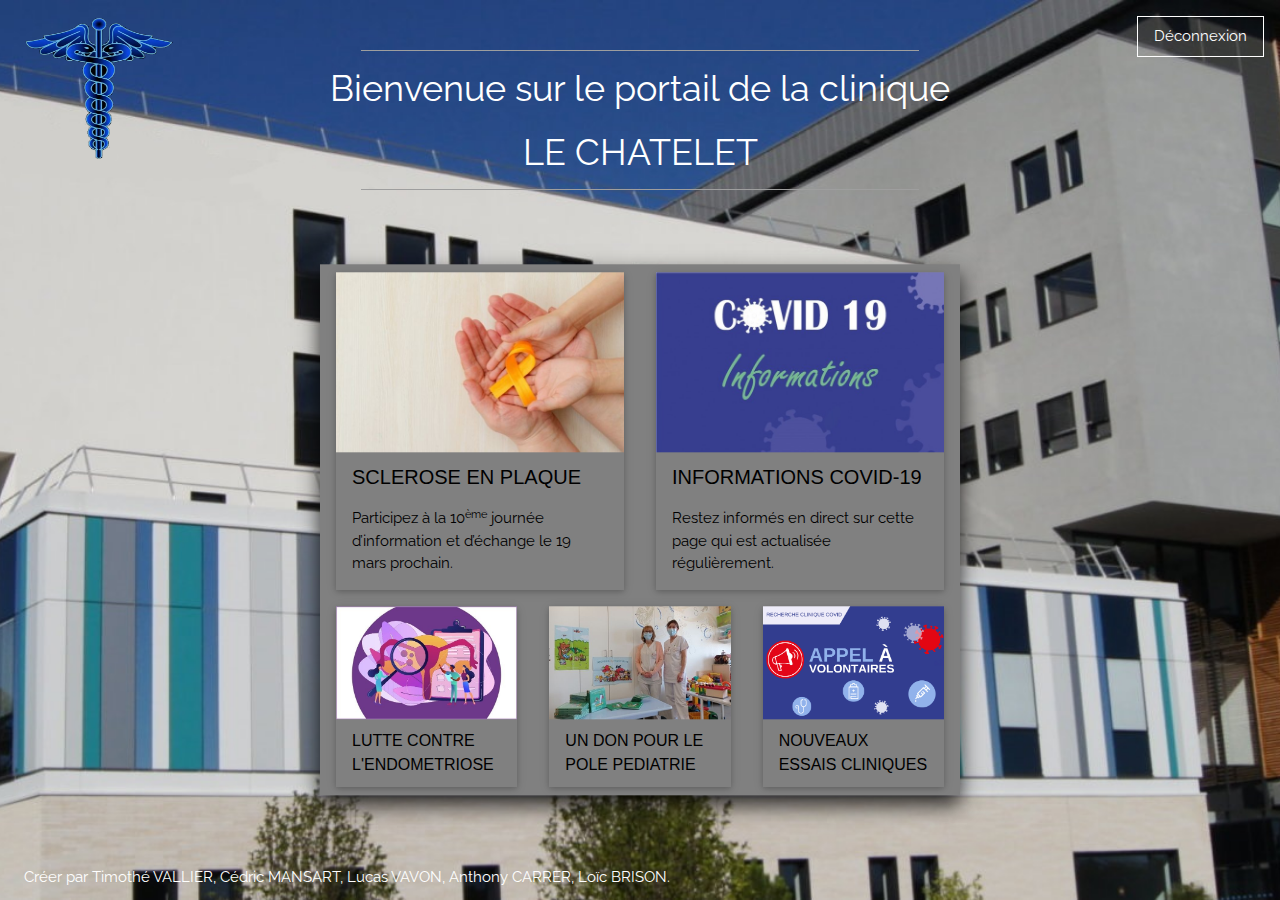
<file: index.html>
<!DOCTYPE html>
<html>
    <head>
        <title>Clinique Le CHATELET</title>
        <meta charset="UTF-8">
        <meta name="viewport" content="width=device-width, initial-scale=1">

        <link rel="icon" href="sources/favicon.jpg">
        <link rel="stylesheet" href="https://www.w3schools.com/w3css/4/w3.css">
        <link rel="stylesheet" href="https://fonts.googleapis.com/css?family=Raleway">
        <link rel="stylesheet" href="css/style.css">

        <script src="js/main.js"></script>
        <script src="https://code.jquery.com/jquery-3.6.0.slim.min.js" integrity="sha256-u7e5khyithlIdTpu22PHhENmPcRdFiHRjhAuHcs05RI=" crossorigin="anonymous"></script>
    </head>
    <body>
        

        <div class="bgimg w3-display-container w3-animate-opacity w3-text-white">
            <div class="w3-display-topleft w3-padding-large w3-xlarge logo">
                <img src="sources/logo.png"  width="150" height="150">
            </div>
            <div class="w3-display-topmiddle w3-center indexTitle">
                <hr class="w3-border-grey w3-animate-top" style="margin:auto;width:90%">
                <h1>Bienvenue sur le portail de la clinique</h1>
                <h1>LE CHATELET</h1>
                <hr class="w3-border-grey w3-animate-top" style="margin:auto;width:90%">
            </div>
            <div class="w3-display-topright">
                <button class="w3-btn w3-border w3-border-white w3-margin-top w3-margin-right">Déconnexion</button>
            </div>
            <div class="w3-row w3-display-middle news">
                <div class="w3-col w3-half w3-padding">
                    <a href="#" style="text-decoration: none !important;"><div class="w3-card w3-hover-shadow">
                        <img src="sources/sep.jpg" style="width:100%">
                        <div class="w3-container">
                            <h4>SCLEROSE EN PLAQUE</h4>
                            <p>Participez à la 10<sup>ème</sup> journée d’information et d’échange le 19 mars prochain.</p>
                        </div>
                    </div></a>
                </div>
                <div class="w3-col w3-half w3-padding">
                    <a href="#" style="text-decoration: none !important;"><div class="w3-card w3-hover-shadow">
                        <img src="sources/vignette_covid_info.jpg" style="width:100%">
                        <div class="w3-container">
                            <h4>INFORMATIONS COVID-19</h4>
                            <p>Restez informés en direct sur cette page qui est actualisée régulièrement.</p>
                        </div>
                    </div></a>
                </div>    
                <div class="w3-col w3-third w3-padding">
                    <a href="#" style="text-decoration: none !important;"><div class="w3-card w3-hover-shadow">
                        <img src="sources/lutte_endometriose.jpg" style="width:100%">
                        <div class="w3-container">
                            <h5 style="font-size: medium;">LUTTE CONTRE L'ENDOMETRIOSE</h5>
                        </div>
                    </div></a>
                </div>
                <div class="w3-col w3-third w3-padding">
                    <a href="#" style="text-decoration: none !important;"><div class="w3-card w3-hover-shadow">
                        <img src="sources/don_pole_pediatrie.jpg" style="width:100%">
                        <div class="w3-container">
                            <h5 style="font-size: medium;">UN DON POUR LE POLE PEDIATRIE</h5>
                        </div>
                    </div></a>
                </div>
                <div class="w3-col w3-third w3-padding">
                    <a href="#" style="text-decoration: none !important;"><div class="w3-card w3-hover-shadow">
                        <img src="sources/recherches_clinique_covid.jpg" style="width:100%">
                        <div class="w3-container">
                            <h5 style="font-size: medium;">NOUVEAUX ESSAIS CLINIQUES</h5>
                        </div>
                    </div></a>
                </div>    
            </div>
            <div class="w3-display-bottomleft w3-padding-large">
            Créer par Timothé VALLIER, Cédric MANSART, Lucas VAVON, Anthony CARRER, Loïc BRISON. 
            </div>
        </div>

    </body>
</html>
</file>
<file: css/style.css>
body,h1 {font-family: "Raleway", sans-serif}

body, html {height: 100%}

.bgimg {
    background-image: url('../sources/clinique_bg.jpg');
    min-height: 100%;
    background-position: center;
    background-size: cover;
}

/** LOGIN PAGE **/
div .login {
    box-shadow: 0 10px 20px rgba(0, 0, 0, .5);
    color: rgb(255, 254, 254);
    height: auto;
    width: auto;
    padding: 10px;
}

div .login::before {
    content: '';
    position: absolute;
    top: 0;
    bottom: 0;
    left: 0;
    right: 0;
    background: url('../sources/clinique_bg.jpg');
    background-attachment: fixed;
    filter: blur(8px);
}

div .tittle {
    margin-top: 50px;
}

div .space10{
    margin-top: 10px;
}

div .g-recaptcha-error{
    color: red;
}
/** END LOGIN PAGE **/

/** INDEX PAGE **/
div .indexTitle {
    margin-top: 50px;
}
div.news{
    box-shadow: 0 10px 20px rgba(0, 0, 0, .8);
    color: rgb(0, 0, 0);
    height: auto;
    width: auto;
    margin-top: 80px;
    background-color: #808080;
}
/** END INDEX PAGE **/
</file>
